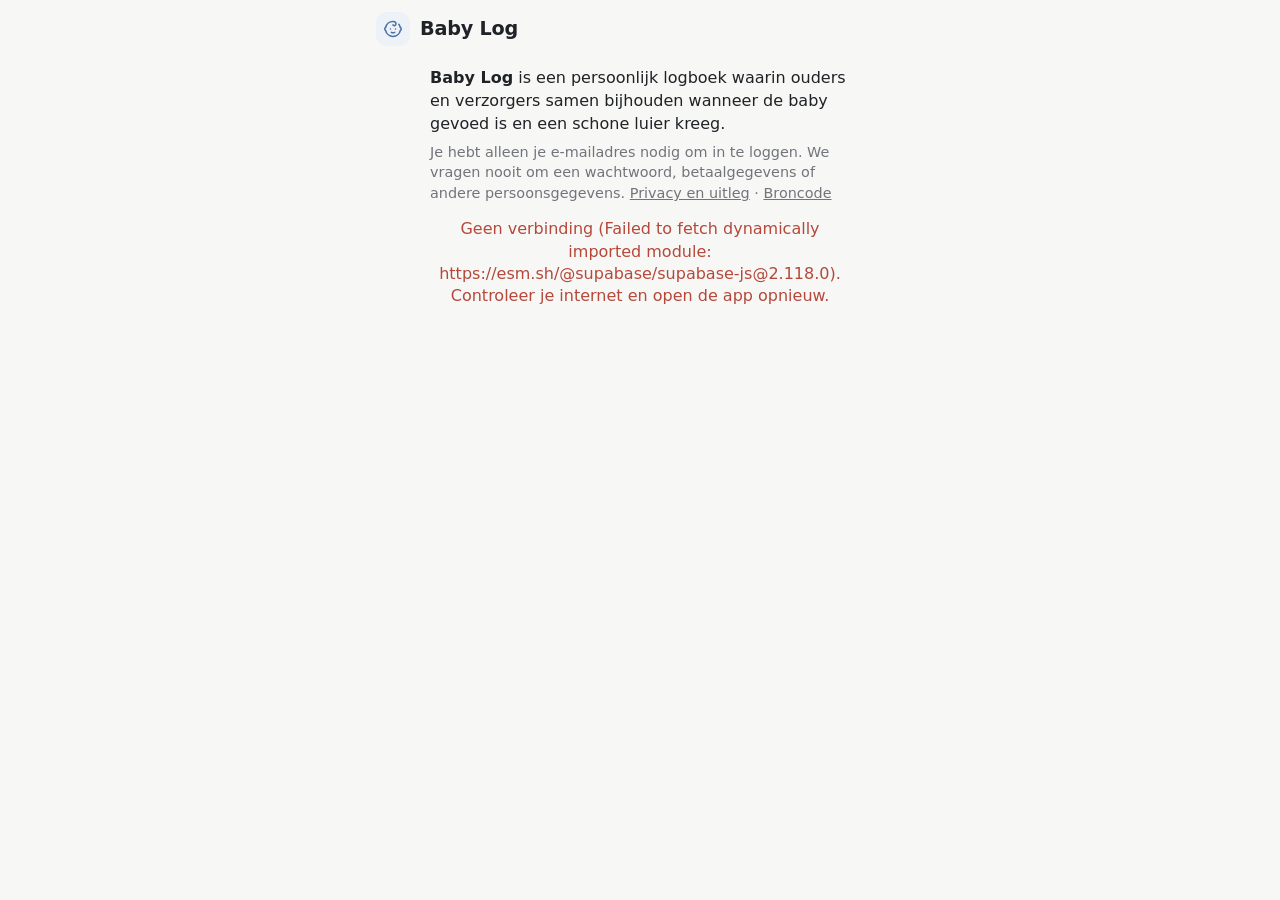
<file: index.html>
<!doctype html>
<html lang="nl">
<head>
  <meta charset="utf-8">
  <meta name="viewport" content="width=device-width, initial-scale=1, viewport-fit=cover">
  <title>Baby Log – samen voedingen, luiers en gewicht van je baby bijhouden</title>
  <meta name="description" content="Baby Log is een gratis, persoonlijk logboek voor ouders en verzorgers om samen voedingen en luiers van hun baby bij te houden. Geen wachtwoord, geen betaalgegevens.">
  <meta name="theme-color" content="#f7f7f5" media="(prefers-color-scheme: light)">
  <meta name="theme-color" content="#131417" media="(prefers-color-scheme: dark)">
  <meta name="apple-mobile-web-app-capable" content="yes">
  <meta name="apple-mobile-web-app-status-bar-style" content="default">
  <meta name="apple-mobile-web-app-title" content="Baby Log">
  <link rel="manifest" href="manifest.webmanifest">
  <link rel="icon" href="icons/icon.svg" type="image/svg+xml">
  <link rel="apple-touch-icon" href="icons/apple-touch-icon.png">
  <link rel="stylesheet" href="styles.css">
</head>
<body>
  <!-- Icons: based on Lucide (lucide.dev, ISC license), bundled inline so they work offline. -->
  <svg xmlns="http://www.w3.org/2000/svg" style="display:none">
    <symbol id="i-baby" viewBox="0 0 24 24"><path d="M9 12h.01"/><path d="M15 12h.01"/><path d="M10 16c.5.3 1.2.5 2 .5s1.5-.2 2-.5"/><path d="M19 6.3a9 9 0 0 1 1.8 3.9 2 2 0 0 1 0 3.6 9 9 0 0 1-17.6 0 2 2 0 0 1 0-3.6A9 9 0 0 1 12 3c2 0 3.5 1.1 3.5 2.5s-.9 2.5-2 2.5c-.8 0-1.5-.4-1.5-1"/></symbol>
    <symbol id="i-settings" viewBox="0 0 24 24"><path d="M12.22 2h-.44a2 2 0 0 0-2 2v.18a2 2 0 0 1-1 1.73l-.43.25a2 2 0 0 1-2 0l-.15-.08a2 2 0 0 0-2.73.73l-.22.38a2 2 0 0 0 .73 2.73l.15.1a2 2 0 0 1 1 1.72v.51a2 2 0 0 1-1 1.74l-.15.09a2 2 0 0 0-.73 2.73l.22.38a2 2 0 0 0 2.73.73l.15-.08a2 2 0 0 1 2 0l.43.25a2 2 0 0 1 1 1.73V20a2 2 0 0 0 2 2h.44a2 2 0 0 0 2-2v-.18a2 2 0 0 1 1-1.73l.43-.25a2 2 0 0 1 2 0l.15.08a2 2 0 0 0 2.73-.73l.22-.39a2 2 0 0 0-.73-2.73l-.15-.08a2 2 0 0 1-1-1.74v-.5a2 2 0 0 1 1-1.74l.15-.09a2 2 0 0 0 .73-2.73l-.22-.38a2 2 0 0 0-2.73-.73l-.15.08a2 2 0 0 1-2 0l-.43-.25a2 2 0 0 1-1-1.73V4a2 2 0 0 0-2-2z"/><circle cx="12" cy="12" r="3"/></symbol>
    <symbol id="i-bottle" viewBox="0 0 24 24"><path d="M8 2h8"/><path d="M9 2v2.789a4 4 0 0 1-.672 2.219l-.656.984A4 4 0 0 0 7 10.212V20a2 2 0 0 0 2 2h6a2 2 0 0 0 2-2v-9.789a4 4 0 0 0-.672-2.219l-.656-.984A4 4 0 0 1 15 4.788V2"/><path d="M7 15a6.472 6.472 0 0 1 5 0 6.47 6.47 0 0 0 5 0"/></symbol>
    <symbol id="i-droplet" viewBox="0 0 24 24"><path d="M12 22a7 7 0 0 0 7-7c0-2-1-3.9-3-5.5s-3.5-4-4-6.5c-.5 2.5-2 4.9-4 6.5C6 11.1 5 13 5 15a7 7 0 0 0 7 7z"/></symbol>
    <symbol id="i-poop" viewBox="0 0 24 24"><path d="M5.5 20.5h13a2.5 2.5 0 0 0 0-5h-13a2.5 2.5 0 0 0 0 5Z"/><path d="M7.5 15.5a2.5 2.5 0 0 1 0-5h9a2.5 2.5 0 0 1 0 5"/><path d="M9.5 10.5a2.5 2.5 0 0 1 0-5h3c1.2 0 2-1.2 1.6-2.5 1.8.5 3.4 2 3.4 4 0 1.9-1.3 3.5-3 3.5"/></symbol>
    <symbol id="i-play" viewBox="0 0 24 24"><polygon points="6 3 20 12 6 21 6 3"/></symbol>
    <symbol id="i-pause" viewBox="0 0 24 24"><rect x="14" y="4" width="4" height="16" rx="1"/><rect x="6" y="4" width="4" height="16" rx="1"/></symbol>
    <symbol id="i-chevron-left" viewBox="0 0 24 24"><path d="m15 18-6-6 6-6"/></symbol>
    <symbol id="i-chevron-right" viewBox="0 0 24 24"><path d="m9 18 6-6-6-6"/></symbol>
    <symbol id="i-history" viewBox="0 0 24 24"><path d="M3 12a9 9 0 1 0 9-9 9.75 9.75 0 0 0-6.74 2.74L3 8"/><path d="M3 3v5h5"/><path d="M12 7v5l4 2"/></symbol>
    <symbol id="i-bell" viewBox="0 0 24 24"><path d="M10.268 21a2 2 0 0 0 3.464 0"/><path d="M3.262 15.326A1 1 0 0 0 4 17h16a1 1 0 0 0 .74-1.673C19.41 13.956 18 12.499 18 8A6 6 0 0 0 6 8c0 4.499-1.411 5.956-2.738 7.326"/></symbol>
    <symbol id="i-circle" viewBox="0 0 24 24"><circle cx="12" cy="12" r="9"/></symbol>
    <symbol id="i-circle-check" viewBox="0 0 24 24"><circle cx="12" cy="12" r="9"/><path d="m8.5 12 2.5 2.5 4.5-5"/></symbol>
    <symbol id="i-pipette" viewBox="0 0 24 24"><path d="m2 22 1-1h3l9-9"/><path d="M3 21v-3l9-9"/><path d="m15 6 3.4-3.4a2.1 2.1 0 1 1 3 3L18 9l.4.4a2.1 2.1 0 1 1-3 3l-3.8-3.8a2.1 2.1 0 1 1 3-3l.4.4Z"/></symbol>
    <symbol id="i-weight" viewBox="0 0 24 24"><circle cx="12" cy="5" r="3"/><path d="M6.5 8a2 2 0 0 0-1.905 1.46L2.1 18.5A2 2 0 0 0 4 21h16a2 2 0 0 0 1.925-2.54L19.4 9.5A2 2 0 0 0 17.48 8Z"/></symbol>
    <symbol id="i-plus" viewBox="0 0 24 24"><path d="M5 12h14"/><path d="M12 5v14"/></symbol>
    <symbol id="i-clock" viewBox="0 0 24 24"><circle cx="12" cy="12" r="10"/><polyline points="12 6 12 12 16 14"/></symbol>
  </svg>
  <header class="topbar">
    <div class="title">
      <span class="logo"><svg class="i" aria-hidden="true"><use href="#i-baby"/></svg></span>
      <div>
        <h1 id="baby-name">Baby Log</h1>
        <button type="button" id="baby-age" class="age" hidden></button>
      </div>
    </div>
    <button id="settings-btn" class="icon-btn" aria-label="Instellingen">
      <svg class="i" aria-hidden="true"><use href="#i-settings"/></svg>
    </button>
  </header>

  <!-- Shared mode: sign in, then create or join a baby's log -->
  <section id="gate" class="gate" hidden aria-live="polite">
    <p id="gate-invite" class="gate-invite" hidden></p>

    <div class="gate-about">
      <p><b>Baby Log</b> is een persoonlijk logboek waarin ouders en verzorgers samen bijhouden wanneer de baby gevoed is en een schone luier kreeg.</p>
      <p class="muted">Je hebt alleen je e-mailadres nodig om in te loggen. We vragen nooit om een wachtwoord, betaalgegevens of andere persoonsgegevens. <a href="privacy.html">Privacy en uitleg</a> · <a href="https://github.com/alexderuiter/baby-app" rel="noopener">Broncode</a></p>
    </div>

    <form id="gate-signin" class="gate-card" hidden>
      <h2>Inloggen bij Baby Log</h2>
      <p class="muted">Vul je e-mailadres in. Je krijgt een e-mail met een inlogcode.</p>
      <label class="field">E-mailadres
        <input type="email" id="signin-email" required autocomplete="email" inputmode="email" placeholder="jij@voorbeeld.nl">
      </label>
      <button class="primary">Stuur me een code</button>
    </form>

    <form id="gate-code" class="gate-card" hidden>
      <h2>Check je e-mail</h2>
      <p class="muted">We hebben een e-mail gestuurd naar <b id="code-email"></b>. <span id="code-hint">Tik op de link op deze telefoon, of vul hier de code uit de e-mail in.</span></p>
      <label class="field">Code
        <input type="text" id="signin-code" inputmode="numeric" autocomplete="one-time-code" pattern="[0-9]{6,10}" maxlength="10" required placeholder="123456">
      </label>
      <button class="primary">Inloggen</button>
      <button type="button" class="link-btn" id="code-back">Ander e-mailadres gebruiken</button>
    </form>

    <form id="gate-join" class="gate-card" hidden>
      <h2 id="join-title">Meedoen met het logboek</h2>
      <label class="field">Je naam
        <input type="text" id="join-name" maxlength="40" required autocomplete="given-name" placeholder="bijv. Sam">
        <small>Staat bij wat je invoert, zodat anderen zien wie het deed.</small>
      </label>
      <button class="primary">Meedoen</button>
      <button type="button" class="link-btn" id="join-skip">Nu niet, ik maak mijn eigen logboek</button>
    </form>

    <form id="gate-create" class="gate-card" hidden>
      <h2>Maak je logboek aan</h2>
      <p class="muted">Daarna kun je meteen andere verzorgers uitnodigen.</p>
      <label class="field">Naam van de baby
        <input type="text" id="create-baby" maxlength="60" required placeholder="bijv. Mila">
      </label>
      <label class="field">Je naam
        <input type="text" id="create-name" maxlength="40" required autocomplete="given-name" placeholder="bijv. Alex">
      </label>
      <button class="primary">Logboek aanmaken</button>
      <p class="muted">Heb je een uitnodigingslink gekregen? Open die link om mee te doen met dat logboek.</p>
    </form>

    <p id="gate-error" class="gate-error" role="alert" hidden></p>
  </section>

  <main>
    <div id="mode-banner" class="banner" hidden></div>

    <section class="status" aria-live="polite">
      <article class="status-card feed" id="feed-card">
        <h2><span class="badge"><svg class="i" aria-hidden="true"><use href="#i-bottle"/></svg></span>Laatste voeding</h2>
        <p class="ago" id="last-feed-ago">–</p>
        <p class="detail" id="last-feed-detail">Nog niets gelogd</p>
        <p class="next" id="next-feed"></p>
      </article>
      <article class="status-card diaper">
        <h2><span class="badge"><svg class="i" aria-hidden="true"><use href="#i-droplet"/></svg></span>Laatste luier</h2>
        <p class="ago" id="last-diaper-ago">–</p>
        <p class="detail" id="last-diaper-detail">Nog niets gelogd</p>
      </article>
    </section>
    <div id="due-banner" class="due-banner" role="status" hidden><svg class="i" aria-hidden="true"><use href="#i-bell"/></svg><span id="due-text"></span></div>
    <div id="vit-banner" class="due-banner" role="status" hidden><svg class="i" aria-hidden="true"><use href="#i-bell"/></svg><span id="vit-banner-text"></span></div>

    <section class="actions" aria-label="Iets loggen">
      <h2 class="section-title">Voeding</h2>
      <div id="feed-idle">
        <button class="big-btn feed wide" id="start-feed">
          <svg class="i lg" aria-hidden="true"><use href="#i-bottle"/></svg><span>Voeding starten</span>
        </button>
        <button class="link-btn subtle" id="add-past-feed"><svg class="i" aria-hidden="true"><use href="#i-history"/></svg>Eerdere voeding invoeren</button>
      </div>

      <div id="feed-active" class="session-card" hidden>
        <div class="session-head">
          <div>
            <strong>Voeding bezig</strong>
            <span class="muted" id="session-since"></span>
          </div>
          <button class="link-btn subtle" id="session-edit">Aanpassen</button>
        </div>
        <div class="btn-row two">
          <button class="big-btn feed timer" data-side="left">
            <span class="side">Links</span>
            <span class="clock" id="clock-left">0:00</span>
            <span class="state" id="state-left"><svg class="i" aria-hidden="true"><use href="#i-play"/></svg>Start</span>
          </button>
          <button class="big-btn feed timer" data-side="right">
            <span class="side">Rechts</span>
            <span class="clock" id="clock-right">0:00</span>
            <span class="state" id="state-right"><svg class="i" aria-hidden="true"><use href="#i-play"/></svg>Start</span>
          </button>
        </div>
        <div class="bottle-row">
          <span class="row-label"><svg class="i" aria-hidden="true"><use href="#i-bottle"/></svg>Fles</span>
          <div class="chips" id="session-bottle-chips"></div>
          <div class="seg" id="session-milk" role="group" aria-label="Soort melk"></div>
        </div>
        <div class="session-actions">
          <button class="secondary" id="session-cancel">Annuleren</button>
          <button class="primary" id="session-finish">Voeding afronden</button>
        </div>
      </div>

      <h2 class="section-title">Luier</h2>
      <div class="btn-row">
        <button class="big-btn diaper" data-type="diaper" data-kind="wet">
          <svg class="i lg" aria-hidden="true"><use href="#i-droplet"/></svg><span>Nat</span>
        </button>
        <button class="big-btn diaper" data-type="diaper" data-kind="dirty">
          <svg class="i lg" aria-hidden="true"><use href="#i-poop"/></svg><span>Poep</span>
        </button>
        <button class="big-btn diaper" data-type="diaper" data-kind="both">
          <span class="pair"><svg class="i lg" aria-hidden="true"><use href="#i-droplet"/></svg><svg class="i lg" aria-hidden="true"><use href="#i-poop"/></svg></span><span>Beide</span>
        </button>
      </div>

      <h2 class="section-title">Vitamines vandaag</h2>
      <div class="vit-row" id="vit-today"></div>
    </section>


    <section class="day" aria-label="Dagoverzicht">
      <div class="day-head">
        <button class="icon-btn small" id="day-prev" aria-label="Vorige dag"><svg class="i" aria-hidden="true"><use href="#i-chevron-left"/></svg></button>
        <h2 id="day-title">Vandaag</h2>
        <button class="icon-btn small" id="day-next" aria-label="Volgende dag"><svg class="i" aria-hidden="true"><use href="#i-chevron-right"/></svg></button>
      </div>
      <div class="vit-day" id="vit-day-wrap" hidden>
        <span class="row-label"><svg class="i" aria-hidden="true"><use href="#i-pipette"/></svg>Vitamines</span>
        <div class="vit-row compact" id="vit-day"></div>
      </div>
      <div class="day-stats" id="day-stats"></div>
      <div class="day-bar" id="day-bar" aria-hidden="true"></div>
      <ol id="timeline" class="timeline"></ol>
      <p id="timeline-empty" class="empty">Nog niets gelogd op deze dag.</p>
    </section>

    <section class="weight" aria-label="Gewicht">
      <h2 class="section-title">Gewicht</h2>
      <article class="weight-card" id="weight-card">
        <div class="weight-head">
          <span class="badge"><svg class="i" aria-hidden="true"><use href="#i-weight"/></svg></span>
          <div class="weight-now">
            <b id="weight-now">Nog niet gewogen</b>
            <span id="weight-when"></span>
          </div>
        </div>
        <ul class="weight-trend" id="weight-trend"></ul>
        <div class="weight-chart" id="weight-chart" hidden></div>
        <button type="button" class="secondary weight-add" id="add-weight"><svg class="i" aria-hidden="true"><use href="#i-plus"/></svg>Gewicht invoeren</button>
      </article>
      <ol class="weight-list" id="weight-list" aria-label="Alle metingen" hidden></ol>
      <button type="button" class="link-btn subtle" id="weight-more" hidden></button>
    </section>
  </main>

  <div id="toast" class="toast" role="status" hidden>
    <span id="toast-text"></span>
    <button id="toast-undo" class="link-btn">Ongedaan maken</button>
  </div>

  <!-- Feeding session: finish, edit or enter afterwards -->
  <dialog id="session-dialog" class="sheet">
    <form method="dialog" id="session-form">
      <h2 id="session-title" tabindex="-1" autofocus>Voeding afronden</h2>
      <div class="grid-2 times">
        <label class="field">Begin
          <input type="datetime-local" id="s-start" required>
        </label>
        <label class="field">Einde
          <input type="datetime-local" id="s-end">
        </label>
      </div>
      <p class="muted small" id="s-duration"></p>
      <div class="grid-3">
        <label class="field">Links (min)
          <input type="number" id="s-left" inputmode="numeric" min="0" max="600" placeholder="0">
        </label>
        <label class="field">Rechts (min)
          <input type="number" id="s-right" inputmode="numeric" min="0" max="600" placeholder="0">
        </label>
        <label class="field">Fles (ml)
          <input type="number" id="s-ml" inputmode="numeric" min="0" max="999" placeholder="0">
        </label>
      </div>
      <div class="chips" id="s-ml-chips"></div>
      <div class="seg" id="s-milk" role="group" aria-label="Soort melk in de fles"></div>
      <fieldset class="tags">
        <legend>Hoe ging het?</legend>
        <div class="chips" id="s-tags-how"></div>
      </fieldset>
      <fieldset class="tags">
        <legend>Baby was</legend>
        <div class="chips" id="s-tags-baby"></div>
      </fieldset>
      <label class="field">Notitie
        <input type="text" id="s-note" maxlength="500" placeholder="Optioneel">
      </label>
      <div class="sheet-actions">
        <button value="delete" formnovalidate class="danger" id="s-delete">Verwijderen</button>
        <span class="spacer"></span>
        <button value="cancel" formnovalidate class="secondary">Annuleren</button>
        <button value="save" class="primary" id="s-save">Opslaan</button>
      </div>
    </form>
  </dialog>

  <!-- Edit diaper (or old single feed) -->
  <dialog id="edit-dialog" class="sheet">
    <form method="dialog" id="edit-form">
      <h2 id="edit-title" tabindex="-1" autofocus>Bewerken</h2>
      <label class="field">Tijd
        <input type="datetime-local" id="edit-time" required>
      </label>
      <label class="field" id="edit-amount-field">Hoeveelheid (ml)
        <input type="number" id="edit-amount" inputmode="numeric" min="1" max="999">
      </label>
      <label class="field">Notitie
        <input type="text" id="edit-note" maxlength="500" placeholder="Optioneel">
      </label>
      <div class="sheet-actions">
        <button value="delete" formnovalidate class="danger" id="edit-delete">Verwijderen</button>
        <span class="spacer"></span>
        <button value="cancel" formnovalidate class="secondary">Annuleren</button>
        <button value="save" class="primary">Opslaan</button>
      </div>
    </form>
  </dialog>

  <!-- Weighing: enter or edit -->
  <dialog id="weight-dialog" class="sheet">
    <form method="dialog" id="weight-form">
      <h2 id="weight-title" tabindex="-1" autofocus>Gewicht invoeren</h2>
      <label class="field">Gewicht
        <input type="text" id="weight-input" inputmode="decimal" autocomplete="off" enterkeyhint="done" placeholder="bijv. 3850 of 3,85">
        <small id="weight-preview" aria-live="polite"></small>
      </label>
      <label class="field">Gewogen op
        <input type="datetime-local" id="weight-time" required>
      </label>
      <label class="field">Notitie
        <input type="text" id="weight-note" maxlength="500" placeholder="Optioneel, bijv. consultatiebureau">
      </label>
      <div class="sheet-actions">
        <button value="delete" formnovalidate class="danger" id="weight-delete">Verwijderen</button>
        <span class="spacer"></span>
        <button value="cancel" formnovalidate class="secondary">Annuleren</button>
        <button value="save" class="primary">Opslaan</button>
      </div>
    </form>
  </dialog>

  <!-- Settings / first run -->
  <dialog id="settings-dialog" class="sheet">
    <form method="dialog" id="settings-form">
      <h2 id="settings-title" tabindex="-1" autofocus>Instellingen</h2>
      <label class="field">Je naam
        <input type="text" id="settings-name" maxlength="40" placeholder="bijv. Alex" autocomplete="given-name">
        <small>Staat bij wat je logt, zodat anderen zien wie het deed.</small>
      </label>
      <div class="field">
        <label for="settings-birth-date">Geboren op</label>
        <div class="field-row">
          <input type="date" id="settings-birth-date" aria-label="Geboortedatum">
          <input type="time" id="settings-birth-time" aria-label="Geboortetijd (mag leeg)">
        </div>
        <small>Dan zie je bovenaan hoe oud de baby is. De tijd mag je leeg laten.</small>
      </div>
      <label class="field">Voedingsinterval (uur)
        <input type="number" id="settings-interval" inputmode="decimal" min="1" max="8" step="0.5">
        <small>Na zoveel uur sinds het begin van de laatste voeding krijg je een seintje.</small>
      </label>
      <div id="share-block" class="share-block">
        <h3 id="members-title">Verzorgers</h3>
        <ul id="member-list" class="member-list"></ul>
        <h3>Iemand uitnodigen</h3>
        <p class="muted">Maakt een link die 7 dagen werkt. Wie hem opent, logt in met e-mail en doet mee met dit logboek.</p>
        <button type="button" id="make-invite" class="secondary">Uitnodigingslink maken</button>
        <div class="copy-row" id="invite-row" hidden>
          <input type="text" id="invite-link" readonly aria-label="Uitnodigingslink">
          <button type="button" id="copy-invite" class="secondary">Delen</button>
        </div>
        <p class="muted" id="open-invites" hidden>
          <span id="open-invites-text"></span>
          <button type="button" class="link-btn" id="revoke-invites">Intrekken</button>
        </p>
        <p class="muted signed-in">Ingelogd als <span id="signed-in-as"></span>
          <button type="button" class="link-btn" id="sign-out">Uitloggen</button></p>
      </div>
      <p id="local-note" class="muted" hidden>
        Dit logboek staat alleen op dit apparaat. Koppel Supabase om het tussen telefoons te delen (zie de README).
      </p>
      <div class="sheet-actions">
        <span class="spacer"></span>
        <button value="save" class="primary">Klaar</button>
      </div>
    </form>
  </dialog>

  <script type="module" src="js/app.js"></script>
</body>
</html>
</file>
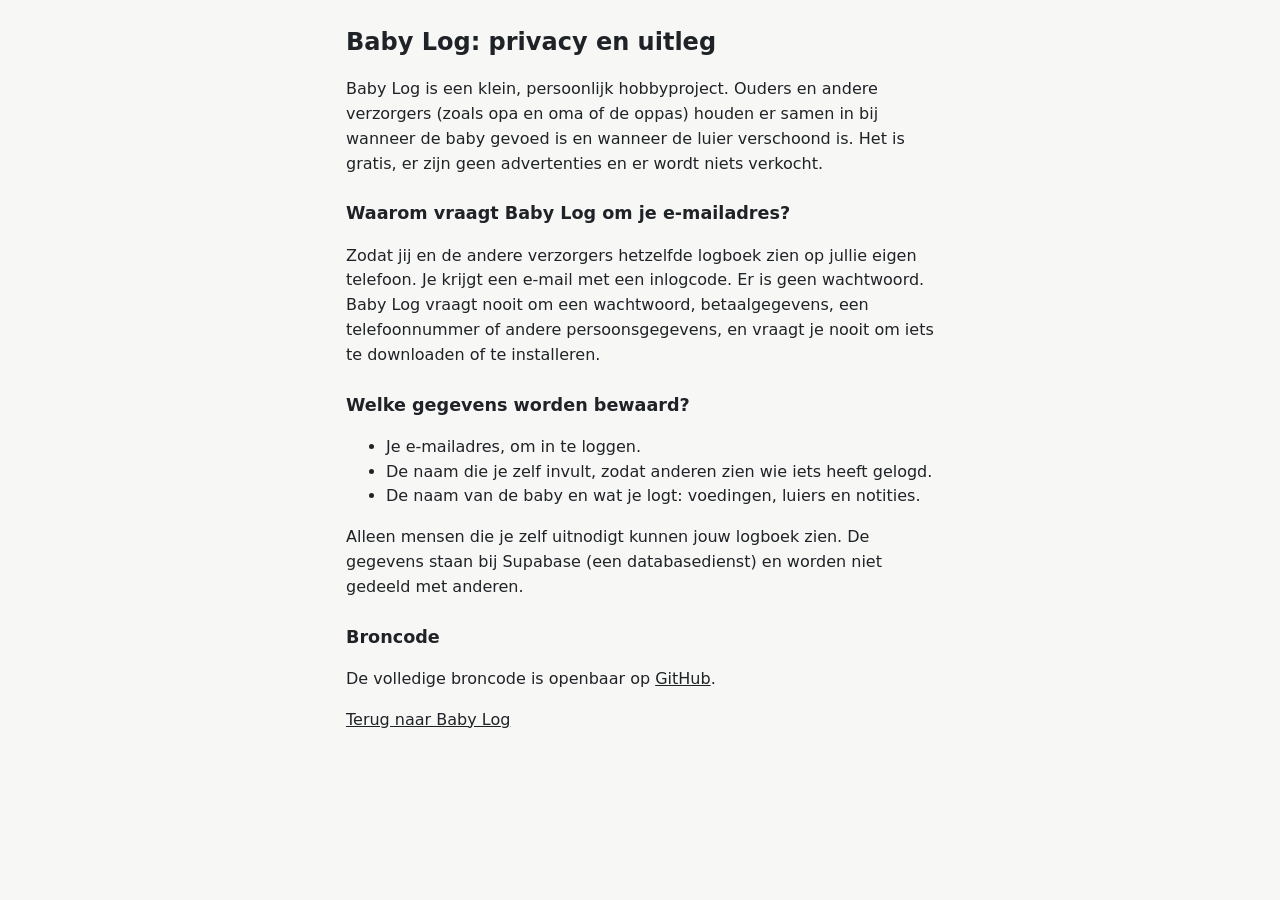
<file: privacy.html>
<!doctype html>
<html lang="nl">
<head>
  <meta charset="utf-8">
  <meta name="viewport" content="width=device-width, initial-scale=1, viewport-fit=cover">
  <title>Privacy en uitleg – Baby Log</title>
  <meta name="description" content="Wat Baby Log is, welke gegevens het bewaart en waarom je alleen een e-mailadres nodig hebt.">
  <link rel="icon" href="icons/icon.svg" type="image/svg+xml">
  <link rel="stylesheet" href="styles.css">
  <style>
    .doc { max-width: 620px; margin: 0 auto; padding: 24px 16px 48px; line-height: 1.55; }
    .doc h1 { font-size: 1.5rem; margin: 0 0 12px; }
    .doc h2 { font-size: 1.1rem; margin: 24px 0 6px; }
    .doc a { color: inherit; }
  </style>
</head>
<body>
  <main class="doc">
    <h1>Baby Log: privacy en uitleg</h1>
    <p>Baby Log is een klein, persoonlijk hobbyproject. Ouders en andere verzorgers (zoals opa en oma of de oppas) houden er samen in bij wanneer de baby gevoed is en wanneer de luier verschoond is. Het is gratis, er zijn geen advertenties en er wordt niets verkocht.</p>

    <h2>Waarom vraagt Baby Log om je e-mailadres?</h2>
    <p>Zodat jij en de andere verzorgers hetzelfde logboek zien op jullie eigen telefoon. Je krijgt een e-mail met een inlogcode. Er is geen wachtwoord. Baby Log vraagt nooit om een wachtwoord, betaalgegevens, een telefoonnummer of andere persoonsgegevens, en vraagt je nooit om iets te downloaden of te installeren.</p>

    <h2>Welke gegevens worden bewaard?</h2>
    <ul>
      <li>Je e-mailadres, om in te loggen.</li>
      <li>De naam die je zelf invult, zodat anderen zien wie iets heeft gelogd.</li>
      <li>De naam van de baby en wat je logt: voedingen, luiers en notities.</li>
    </ul>
    <p>Alleen mensen die je zelf uitnodigt kunnen jouw logboek zien. De gegevens staan bij Supabase (een databasedienst) en worden niet gedeeld met anderen.</p>

    <h2>Broncode</h2>
    <p>De volledige broncode is openbaar op <a href="https://github.com/alexderuiter/baby-app" rel="noopener">GitHub</a>.</p>

    <p><a href="./">Terug naar Baby Log</a></p>
  </main>
</body>
</html>
</file>
<file: styles.css>
:root {
  --bg: #f7f7f5;
  --surface: #ffffff;
  --surface-2: #f0f0ed;
  --text: #1f2226;
  --muted: #71747b;
  --border: #e7e6e2;
  --feed: #4d6fa3;
  --feed-soft: #edf2f8;
  --diaper: #4c8770;
  --diaper-soft: #ebf4ef;
  --danger: #b5483b;
  --shadow: 0 1px 2px rgb(20 24 30 / .04);
  --radius: 18px;
  color-scheme: light;
}
@media (prefers-color-scheme: dark) {
  :root {
    --bg: #131417;
    --surface: #1c1d21;
    --surface-2: #25272c;
    --text: #e9e9e7;
    --muted: #9b9da4;
    --border: #2c2e34;
    --feed: #9fb7dd;
    --feed-soft: #1f2734;
    --diaper: #90c7b0;
    --diaper-soft: #1a2a24;
    --danger: #ec8b7c;
    --shadow: none;
    color-scheme: dark;
  }
}

* { box-sizing: border-box; }
html { -webkit-text-size-adjust: 100%; }
body {
  margin: 0;
  background: var(--bg);
  color: var(--text);
  font: 16px/1.4 system-ui, -apple-system, "Segoe UI", Roboto, sans-serif;
  padding: env(safe-area-inset-top) env(safe-area-inset-right) env(safe-area-inset-bottom) env(safe-area-inset-left);
}
button, input { font: inherit; color: inherit; }
button { cursor: pointer; -webkit-tap-highlight-color: transparent; }
[hidden] { display: none !important; }

.topbar, main { max-width: 560px; margin: 0 auto; padding: 0 16px; }
.topbar { display: flex; align-items: center; justify-content: space-between; padding-top: 12px; }
.topbar .title { display: flex; align-items: center; gap: 10px; min-width: 0; }
.topbar .title > div { min-width: 0; }
.topbar h1 { font-size: 1.2rem; margin: 0; letter-spacing: -.01em; line-height: 1.25; overflow: hidden; text-overflow: ellipsis; white-space: nowrap; }
.age {
  display: block; border: 0; background: none; padding: 0; margin-top: 1px; text-align: left;
  color: var(--muted); font: inherit; font-size: .85rem; line-height: 1.3; font-variant-numeric: tabular-nums;
}
.age.add { color: var(--feed); font-weight: 600; }
.logo { display: grid; place-items: center; width: 34px; height: 34px; border-radius: 11px; background: var(--feed-soft); color: var(--feed); }
.logo .i { width: 20px; height: 20px; }

/* icons (sprite in index.html) */
.i { width: 18px; height: 18px; flex: none; fill: none; stroke: currentColor; stroke-width: 1.8; stroke-linecap: round; stroke-linejoin: round; vertical-align: -3px; }
.i.lg { width: 28px; height: 28px; stroke-width: 1.6; }
.icon-btn { background: none; border: 0; padding: 10px; margin-right: -10px; border-radius: 50%; }
.icon-btn { color: var(--muted); display: grid; place-items: center; }
.icon-btn .i { width: 22px; height: 22px; }

.banner {
  margin: 8px 0 0; padding: 10px 14px; border-radius: 12px;
  background: var(--surface-2); color: var(--muted); font-size: .9rem;
}
.banner.error { color: var(--danger); }

.status { display: grid; grid-template-columns: 1fr 1fr; gap: 12px; margin-top: 14px; }
.status-card {
  background: var(--surface); border-radius: var(--radius); padding: 14px 16px;
  box-shadow: var(--shadow); border: 1px solid var(--border);
}
.status-card h2 { margin: 0; font-size: .85rem; font-weight: 600; color: var(--muted); display: flex; flex-direction: column; align-items: flex-start; gap: 10px; }
.status-card .badge { display: grid; place-items: center; width: 28px; height: 28px; border-radius: 9px; background: var(--feed-soft); color: var(--feed); }
.status-card.diaper .badge { background: var(--diaper-soft); color: var(--diaper); }
.status-card .badge .i { width: 16px; height: 16px; }
.status-card .ago { margin: 10px 0 2px; font-size: 1.45rem; font-weight: 700; letter-spacing: -.01em; line-height: 1.2; font-variant-numeric: tabular-nums; }
.status-card .detail { margin: 0; color: var(--muted); font-size: .9rem; }

.section-title { font-size: .95rem; font-weight: 600; color: var(--text); margin: 26px 0 10px; }
.btn-row { display: grid; grid-template-columns: repeat(3, 1fr); gap: 10px; }
.big-btn {
  position: relative; min-height: 96px; border: 0; border-radius: var(--radius);
  display: flex; flex-direction: column; align-items: center; justify-content: center; gap: 4px;
  font-weight: 600; font-size: 1rem; gap: 8px;
  transition: transform .08s ease, filter .15s ease;
}
.big-btn:active { transform: scale(.96); }
.big-btn .pair { display: flex; gap: 2px; height: 28px; align-items: center; }
.big-btn .pair .i.lg { width: 24px; height: 24px; }
.big-btn.feed { background: var(--feed-soft); color: var(--feed); }
.big-btn.diaper { background: var(--diaper-soft); color: var(--diaper); }
.big-btn .hint {
  position: absolute; top: 6px; right: 8px; font-size: .68rem; font-weight: 700;
  background: var(--feed); color: var(--surface); border-radius: 999px; padding: 1px 7px;
}
.big-btn .hint:empty { display: none; }
.big-btn.flash { animation: flash .5s ease; }
@keyframes flash { 50% { filter: brightness(1.15) saturate(1.3); transform: scale(1.03); } }

.today {
  display: flex; flex-wrap: wrap; gap: 8px 18px; margin-top: 18px; padding: 12px 16px;
  background: var(--surface); border-radius: var(--radius); box-shadow: var(--shadow); font-size: .92rem;
}
.today:empty { display: none; }
.today b { font-variant-numeric: tabular-nums; }
.today .label { color: var(--muted); margin-right: auto; width: 100%; font-size: .8rem; text-transform: uppercase; letter-spacing: .04em; }

.timeline { list-style: none; margin: 0; padding: 0 0 40px; }
.timeline .day { font-size: .8rem; font-weight: 600; color: var(--muted); margin: 16px 0 6px; }
.entry {
  display: flex; align-items: center; gap: 12px; width: 100%; text-align: left;
  background: var(--surface); border: 1px solid var(--border); border-radius: 14px; padding: 12px 14px; margin-bottom: 8px;
  box-shadow: var(--shadow);
}
.entry .time { font-variant-numeric: tabular-nums; font-weight: 600; min-width: 3.2em; }
.entry .dot { display: grid; place-items: center; width: 32px; height: 32px; border-radius: 10px; background: var(--feed-soft); color: var(--feed); flex: none; }
.entry.diaper .dot { background: var(--diaper-soft); color: var(--diaper); }
.entry .dot .i { width: 17px; height: 17px; }
.entry .what { flex: 1; min-width: 0; }
.entry .what small { display: block; color: var(--muted); white-space: nowrap; overflow: hidden; text-overflow: ellipsis; }
.entry .gap { color: var(--muted); font-size: .82rem; white-space: nowrap; }
.empty { color: var(--muted); text-align: center; padding: 24px 0; }

.toast {
  position: fixed; left: 50%; bottom: calc(18px + env(safe-area-inset-bottom)); transform: translateX(-50%);
  background: var(--text); color: var(--bg); border-radius: 999px; padding: 10px 10px 10px 18px;
  display: flex; gap: 12px; align-items: center; box-shadow: 0 6px 24px rgb(0 0 0 / .25);
  width: max-content; max-width: calc(100vw - 32px); z-index: 10;
}
#toast-text { overflow: hidden; text-overflow: ellipsis; white-space: nowrap;
}
.link-btn { background: none; border: 0; color: inherit; font-weight: 700; padding: 6px 10px; text-decoration: underline; }

.sheet {
  border: 0; padding: 0; border-radius: 22px 22px 0 0; width: 100%; max-width: 560px;
  margin: auto auto 0; background: var(--surface); color: var(--text);
}
@media (min-width: 600px) { .sheet { border-radius: 22px; margin: auto; } }
.sheet::backdrop { background: rgb(0 0 0 / .4); }
.sheet form { padding: 20px 16px calc(20px + env(safe-area-inset-bottom)); display: grid; gap: 14px; }
.sheet h2 { margin: 0; font-size: 1.2rem; }
.sheet h3 { margin: 0 0 4px; font-size: 1rem; }
.field { display: grid; gap: 6px; font-weight: 600; font-size: .9rem; }
.field small { font-weight: 400; color: var(--muted); }
.field input, .copy-row input {
  width: 100%; padding: 12px; border-radius: 12px; border: 1px solid var(--border);
  background: var(--bg); font-size: 1rem; min-width: 0;
}
.field label { font: inherit; }
.field-row { display: grid; grid-template-columns: minmax(0, 1fr) 7.5em; gap: 8px; }
.field-row input { min-height: 48px; display: block; -webkit-appearance: none; appearance: none; text-align: left; color: var(--text); }
.field-row input::-webkit-date-and-time-value { text-align: left; }
.chips { display: flex; flex-wrap: wrap; gap: 8px; }
.chip {
  border: 1px solid var(--border); background: var(--bg); border-radius: 999px;
  padding: 10px 16px; font-weight: 600; font-variant-numeric: tabular-nums;
}
.chip { background: var(--surface); }
.chip[aria-pressed="true"] { background: var(--feed); color: var(--surface); border-color: var(--feed); }
.sheet-actions { display: flex; gap: 10px; align-items: center; justify-content: flex-end; margin-top: 4px; }
.sheet-actions .spacer { flex: 1; }
.primary, .secondary, .danger { border-radius: 12px; padding: 12px 18px; font-weight: 600; border: 0; }
.primary { background: var(--feed); color: var(--surface); }
.secondary { background: var(--surface-2); }
.danger { background: none; color: var(--danger); padding-left: 4px; }
.muted { color: var(--muted); margin: 0; font-size: .9rem; }
.share-block { display: grid; gap: 6px; }
.copy-row { display: flex; gap: 8px; }

/* sign-in / join / create screen (shared mode) */
.gate { max-width: 460px; margin: 0 auto; padding: 20px 16px 40px; display: grid; gap: 14px; }
.gate-card {
  background: var(--surface); border-radius: var(--radius); box-shadow: var(--shadow); border: 1px solid var(--border);
  padding: 20px 16px; display: grid; gap: 14px;
}
.gate-card h2 { margin: 0; font-size: 1.25rem; }
.gate-card .link-btn { justify-self: center; font-weight: 600; color: var(--muted); }
.gate-invite { margin: 0; padding: 12px 16px; border-radius: 14px; background: var(--feed-soft); color: var(--feed); font-weight: 600; }
.gate-error { margin: 0; color: var(--danger); text-align: center; }
.gate-about { display: grid; gap: 6px; padding: 0 4px; }
.gate-about p { margin: 0; line-height: 1.45; }
.gate-about a { color: inherit; text-decoration: underline; }
button:disabled { opacity: .6; cursor: default; }

/* caregivers list in settings */
.member-list { list-style: none; margin: 0 0 10px; padding: 0; display: grid; gap: 4px; }
.member-list li { display: flex; align-items: center; gap: 8px; padding: 8px 12px; background: var(--bg); border-radius: 12px; }
.member-list .who { flex: 1; min-width: 0; overflow: hidden; text-overflow: ellipsis; white-space: nowrap; }
.member-list .role { color: var(--muted); font-size: .8rem; }
.member-list .danger { padding: 4px 6px; font-size: .9rem; }
.share-block h3 { margin-top: 6px; }
.signed-in { margin-top: 8px; word-break: break-all; }
.signed-in .link-btn { padding: 4px 6px; }

/* ---------- feeding sessions ---------- */
:root { --due: #a86a22; --due-soft: #f8efe2; }
@media (prefers-color-scheme: dark) { :root { --due: #e5b475; --due-soft: #2e2519; } }

.status-card .next { margin: 6px 0 0; font-size: .85rem; font-weight: 600; color: var(--feed); }
.status-card .next:empty { display: none; }
.status-card.due { border-color: var(--due); }
.status-card.due .badge { background: var(--due-soft); color: var(--due); }
.status-card.due .ago, .status-card.due .next { color: var(--due); }
.due-banner {
  margin-top: 12px; padding: 12px 14px; border-radius: 14px;
  background: var(--due-soft); color: var(--due); font-weight: 600; font-size: .92rem;
  display: flex; gap: 10px; align-items: flex-start;
}
.due-banner .i { margin-top: 1px; }

.big-btn.wide { width: 100%; min-height: 84px; flex-direction: row; gap: 12px; font-size: 1.15rem; }
.link-btn.subtle { color: var(--muted); font-weight: 600; font-size: .9rem; text-decoration: none; padding: 10px 4px; display: inline-flex; align-items: center; gap: 6px; }
.link-btn.subtle .i { width: 16px; height: 16px; }
#feed-idle { display: grid; justify-items: center; gap: 2px; }

.session-card {
  background: var(--surface); border-radius: var(--radius); padding: 14px; box-shadow: var(--shadow);
  display: grid; gap: 12px; border: 1.5px solid var(--feed);
}
.session-head { display: flex; justify-content: space-between; align-items: center; gap: 8px; }
.session-head .muted { display: inline; font-size: .85rem; }
.session-head .link-btn { padding: 4px; flex: none; }
.btn-row.two { grid-template-columns: 1fr 1fr; }
.big-btn.timer { min-height: 120px; gap: 2px; }
.big-btn.timer .side { font-size: .95rem; }
.big-btn.timer .clock { font-size: 2rem; font-weight: 700; font-variant-numeric: tabular-nums; line-height: 1.1; }
.big-btn.timer .state { font-size: .85rem; opacity: .85; display: inline-flex; align-items: center; gap: 5px; }
.big-btn.timer .state .i { width: 13px; height: 13px; fill: currentColor; }
.big-btn.timer.running { background: var(--feed); color: var(--surface); }
.bottle-row { display: grid; gap: 8px; font-weight: 600; color: var(--muted); font-size: .9rem; }
.row-label { display: flex; align-items: center; gap: 6px; }
.row-label .i { width: 16px; height: 16px; }
.session-actions { display: grid; grid-template-columns: 1fr 2fr; gap: 10px; }

.grid-2, .grid-3 { display: grid; gap: 10px; }
.grid-2 { grid-template-columns: 1fr 1fr; }
.grid-3 { grid-template-columns: 1fr 1fr 1fr; }
.grid-2 input[type="datetime-local"] { font-size: .9rem; padding: 10px 8px; }
.small { font-size: .85rem; }
.tags { border: 0; padding: 0; margin: 0; }
.tags legend { font-weight: 600; font-size: .9rem; margin-bottom: 8px; padding: 0; }
.chip { padding: 8px 14px; font-size: .9rem; }
/* ---------- bottom sheets on small phones (iPhone 13 mini, Safari top or bottom address bar) ---------- */
/* vh in iOS Safari ignores the address bar, so a 92vh sheet was taller than the visible screen and its
   top (the times) slid under the bar. dvh follows the real visible height; vh stays as fallback. */
.sheet {
  max-height: calc(100vh - 24px);
  max-height: calc(100dvh - max(12px, env(safe-area-inset-top)) - 12px);
  overflow-y: auto; overscroll-behavior: contain; -webkit-overflow-scrolling: touch;
}
/* keep the page behind the sheet still */
html:has(dialog[open]) { overflow: hidden; }
.sheet h2:focus { outline: none; }
/* iOS zooms in on any field under 16px when you tap it, which pushed the sheet off screen */
input, select, textarea { font-size: max(16px, 1rem) !important; }
/* iOS draws date/time fields as centered pills with their own height; make them look like the other fields */
input[type="datetime-local"] {
  -webkit-appearance: none; appearance: none; display: block;
  min-height: 48px; text-align: left; line-height: 1.3;
}
input[type="datetime-local"]::-webkit-date-and-time-value { text-align: left; margin: 0; }
.grid-2 input[type="datetime-local"] { padding: 12px; }
/* save/cancel stay in view while scrolling a long sheet */
.sheet-actions {
  position: sticky; bottom: 0; z-index: 1;
  margin: 4px -16px calc(-20px - env(safe-area-inset-bottom));
  padding: 12px 16px calc(12px + env(safe-area-inset-bottom));
  background: var(--surface); border-top: 1px solid var(--border);
}
@media (max-width: 420px) {
  /* two full date+time values don't fit side by side on a 375px screen */
  .grid-2.times { grid-template-columns: 1fr; gap: 12px; }
  .grid-2.times .field { grid-template-columns: 4.2em 1fr; align-items: center; }
  .sheet form { gap: 12px; }
  /* Verwijderen + Annuleren + Afronden were wider than the screen and pushed the whole sheet sideways */
  .sheet-actions { display: grid; grid-template-columns: auto 1fr 1.3fr; gap: 8px; }
  .sheet-actions:not(:has(.danger:not([hidden]))) { grid-template-columns: 1fr 1.3fr; }
  .sheet-actions .spacer { display: none; }
  .sheet-actions > button:only-of-type { grid-column: 1 / -1; }
  .sheet-actions .primary, .sheet-actions .secondary { padding: 12px 8px; }
  .sheet-actions .danger { padding: 12px 4px 12px 0; }
}
.sheet form { grid-template-columns: minmax(0, 1fr); }
.sheet { overflow-x: hidden; }

/* ---------- day overview ---------- */
.day { margin-top: 26px; padding-bottom: 40px; }
.day-head { display: flex; align-items: center; justify-content: space-between; }
.day-head h2 { margin: 0; font-size: 1.1rem; }
.icon-btn.small { padding: 8px; margin: 0; color: var(--muted); border-radius: 10px; background: var(--surface); border: 1px solid var(--border); }
.icon-btn.small .i { width: 18px; height: 18px; }
.icon-btn.small:disabled { opacity: .25; }
.day-stats {
  display: grid; grid-template-columns: repeat(3, 1fr); gap: 8px; margin-top: 10px;
}
.day-stats:empty { display: none; }
.stat { background: var(--surface); border: 1px solid var(--border); border-radius: 14px; padding: 10px 12px; box-shadow: var(--shadow); display: grid; }
.stat b { font-size: 1.25rem; font-variant-numeric: tabular-nums; }
.stat b small { color: var(--muted); font-weight: 400; margin: 0 2px; }
.stat span { color: var(--muted); font-size: .78rem; }
.day-bar {
  position: relative; height: 34px; margin: 14px 0 22px; border-radius: 8px; background: var(--surface-2);
}
.day-bar .blk { position: absolute; top: 4px; bottom: 4px; border-radius: 4px; background: var(--feed); }
.day-bar .tick { position: absolute; top: 0; bottom: 0; width: 3px; margin-left: -1px; border-radius: 2px; background: var(--diaper); opacity: .8; }
.day-bar .now { position: absolute; top: -3px; bottom: -3px; width: 2px; background: var(--text); opacity: .5; }
.day-bar .hour { position: absolute; top: 100%; font-size: .68rem; color: var(--muted); transform: translateX(-50%); margin-top: 3px; }
.day-bar .hour:first-of-type { transform: none; }
.entry .time small { display: block; font-weight: 400; color: var(--muted); font-size: .8rem; }

/* ---------- milk type per bottle (moedermelk / kunstvoeding) ---------- */
.seg {
  display: grid; grid-template-columns: 1fr 1fr; padding: 3px; gap: 3px;
  background: var(--surface-2); border-radius: 12px;
}
.seg button {
  border: 0; background: transparent; border-radius: 9px; padding: 9px 8px;
  font-weight: 600; font-size: .9rem; color: var(--muted);
}
.seg button[aria-pressed="true"] { background: var(--surface); color: var(--feed); box-shadow: var(--shadow); }
.stat.wide { grid-column: 1 / -1; padding: 8px 12px; }
.stat.wide span { font-size: .85rem; }
.stat.wide b { font-size: inherit; color: var(--text, inherit); }

/* ---------- vitamin K and D drops ---------- */
:root { --vit: #7d6aa8; --vit-soft: #f1eef8; }
@media (prefers-color-scheme: dark) { :root { --vit: #bcaee0; --vit-soft: #262233; } }
.vit-row { display: grid; grid-template-columns: 1fr 1fr; gap: 10px; }
.vit-btn {
  display: flex; align-items: center; gap: 10px; text-align: left; min-height: 64px;
  padding: 12px 14px; border-radius: var(--radius); border: 1.5px dashed var(--border);
  background: var(--surface); color: var(--text); transition: transform .08s ease;
}
.vit-btn:active { transform: scale(.97); }
.vit-btn .i { width: 26px; height: 26px; color: var(--muted); stroke-width: 1.6; }
.vit-btn b { display: block; font-size: 1rem; }
.vit-btn small { display: block; color: var(--muted); font-size: .82rem; font-weight: 400; }
.vit-btn[aria-pressed="true"] { background: var(--vit-soft); border: 1.5px solid transparent; color: var(--vit); }
.vit-btn[aria-pressed="true"] .i, .vit-btn[aria-pressed="true"] small { color: var(--vit); }
.vit-btn.flash { animation: flash .5s ease; }
.vit-row.compact .vit-btn { min-height: 52px; padding: 8px 12px; }
.vit-row.compact .vit-btn .i { width: 22px; height: 22px; }
.vit-day { display: grid; gap: 8px; margin-top: 12px; font-weight: 600; color: var(--muted); font-size: .9rem; }
.due-banner .banner-actions { display: flex; flex-wrap: wrap; gap: 8px; margin-top: 8px; }
.due-banner .banner-btn {
  border: 0; border-radius: 10px; padding: 9px 14px;
  background: var(--due); color: var(--surface); font-weight: 600; font-size: .88rem;
}

/* ---------- weight ---------- */
:root { --weight: #9a6b3c; --weight-soft: #f6efe6; }
@media (prefers-color-scheme: dark) { :root { --weight: #d9b48c; --weight-soft: #2b241c; } }
.weight-card {
  background: var(--surface); border-radius: var(--radius); padding: 14px 16px;
  box-shadow: var(--shadow); border: 1px solid var(--border); display: grid; gap: 10px;
}
.weight-head { display: flex; align-items: center; gap: 12px; }
.weight-head .badge { display: grid; place-items: center; width: 36px; height: 36px; border-radius: 11px; background: var(--weight-soft); color: var(--weight); flex: none; }
.weight-now { display: grid; min-width: 0; }
.weight-now b { font-size: 1.45rem; letter-spacing: -.01em; line-height: 1.2; font-variant-numeric: tabular-nums; }
.weight-now span { color: var(--muted); font-size: .88rem; }
.weight-card.empty .weight-now b { font-size: 1.05rem; }
.weight-trend { list-style: none; margin: 0; padding: 0; display: grid; gap: 2px; font-size: .92rem; }
.weight-trend:empty { display: none; }
.weight-trend b { font-variant-numeric: tabular-nums; }
.weight-trend span { color: var(--muted); }
.weight-chart { margin: 2px -4px 0; touch-action: pan-y; user-select: none; -webkit-user-select: none; }
.weight-chart svg { display: block; width: 100%; height: auto; overflow: visible; }
.weight-chart .grid { stroke: var(--border); stroke-width: 1; }
.weight-chart .axis { fill: var(--muted); font-size: 11px; font-variant-numeric: tabular-nums; }
.weight-chart .line { fill: none; stroke: var(--weight); stroke-width: 2; stroke-linejoin: round; stroke-linecap: round; }
.weight-chart .pt { fill: var(--weight); stroke: var(--surface); stroke-width: 2; }
.weight-chart .cross { stroke: var(--muted); stroke-width: 1; stroke-dasharray: 3 3; }
.weight-tip { margin: 4px 0 0; text-align: center; font-size: .85rem; color: var(--muted); font-variant-numeric: tabular-nums; min-height: 1.2em; }
.weight-add { display: flex; align-items: center; justify-content: center; gap: 8px; color: var(--weight); background: var(--weight-soft); }
.weight-list { list-style: none; margin: 8px 0 0; padding: 0; }
.weight-row {
  display: flex; align-items: center; gap: 12px; width: 100%; padding: 10px 4px; text-align: left;
  background: none; border: 0; border-bottom: 1px solid var(--border);
}
.weight-row .when { min-width: 4.4em; font-weight: 600; font-variant-numeric: tabular-nums; }
.weight-row .when small, .weight-row .what small { display: block; font-weight: 400; color: var(--muted); font-size: .8rem; }
.weight-row .what { flex: 1; min-width: 0; }
.weight-row .what b { font-variant-numeric: tabular-nums; }
.weight-row .what small { white-space: nowrap; overflow: hidden; text-overflow: ellipsis; }
.weight-row .gap { color: var(--muted); font-size: .85rem; white-space: nowrap; font-variant-numeric: tabular-nums; }
#weight-more { margin-top: 2px; }
#weight-preview.error { color: var(--danger); }
.entry.weight .dot { background: var(--weight-soft); color: var(--weight); }
/* weight sits below the day overview, at the bottom of the page */
.day { padding-bottom: 8px; }
.day .timeline { padding-bottom: 0; }
.weight { padding-bottom: 40px; }
</file>
